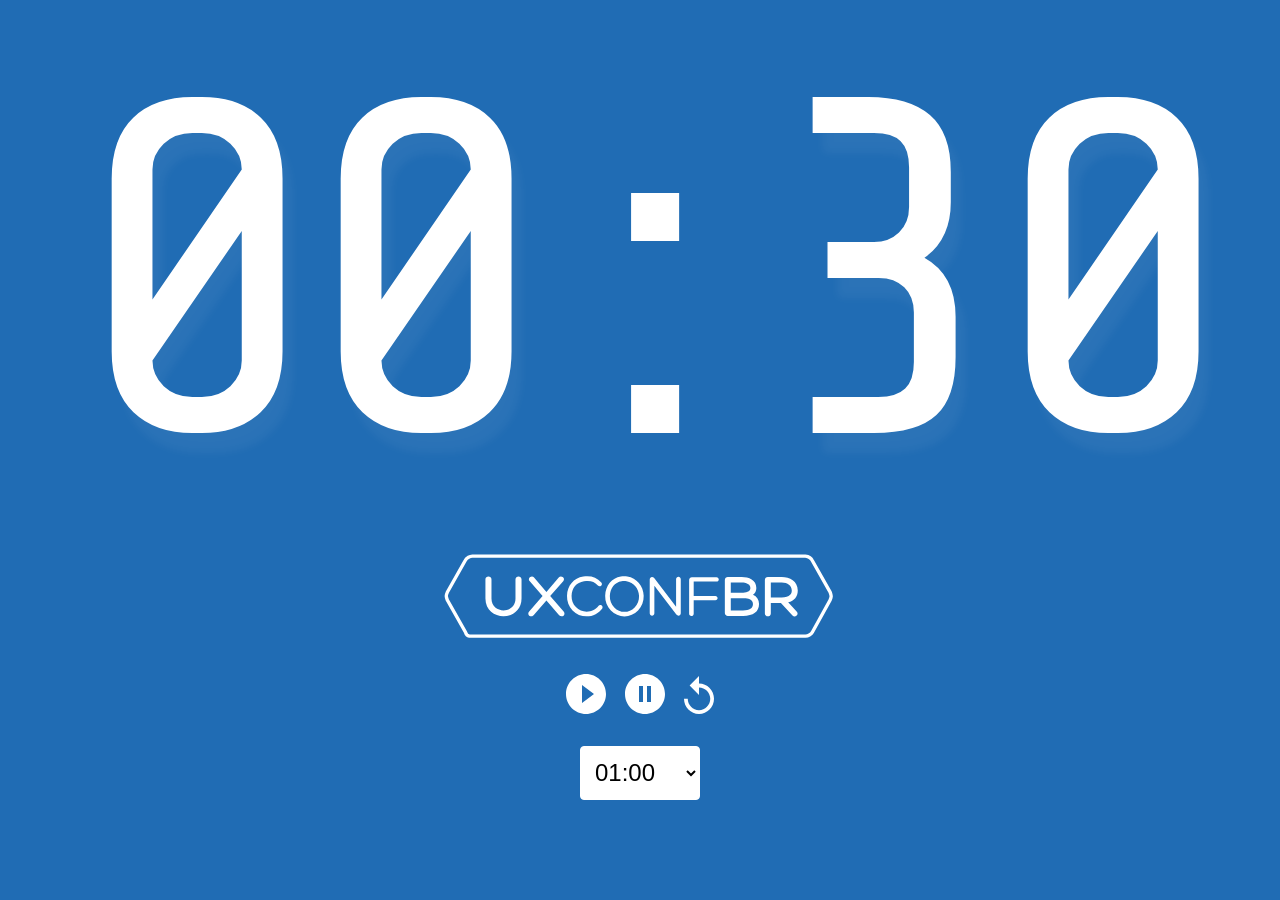
<file: countdown.html>
<!DOCTYPE html>
<html lang="en">
<head>
	<meta charset="UTF-8">
	<title>Countdown</title>
	<!--
	 Original by Thiago Esser (@thiagoesser) & Alexander Chu (@webchu) for UXConfBR (http://www.uxconf.com.br)
	 View project on GitHub: https://github.com/thiagoesser/uxconf
	 (CC BY) 2016
	 -->
	<meta name="viewport" content="width=device-width,user-scalable=no,initial-scale=1,maximum-scale=1,minimum-scale=1">
	<style>
		@import url('./css/countdown.css');
	</style>
	<!-- <link rel="stylesheet" href="/css/countdown.css"> -->
</head>
<body>
	<div id="countdown">
		<div class="wrapper-days">
			<span class="days"></span>
		</div>
		<div class="wrapper-hours">
			<span class="hours"></span>
		</div>
		<div class="wrapper-minutes"><span class="minutes"></span></div><div class="wrapper-seconds"><span class="seconds">30</span></div>
	</div>

	<img src="logo-ux-conf.svg" style="
			    width: 400px;
			    display: block;
			    margin: 0 auto 30px;
	      ">

	<div id="actions">
	   <a href="#start" id="play"><img src="play.svg" style="
	      width: 40px;
	      margin-right: 10px;
	      "></a>
	   <a href="#pause" id="pause"><img src="pause.svg" style="
	      width: 40px;
	      margin-right: 10px;
	      "></a>
	   <a href="#reset" id="reset"><img src="replay.svg" style="
	      width: 30px;
	      "></a>
	   <select id="time" style="
	      background-color: #fff;
	      background-image: none;
	      border: 1px solid #fff;
	      border-radius: 4px;
	      font-size: 24px;
	      height: 54px;
	      width: 120px;
	      padding: 10px;
	      position: relative;
	      top: -12px;
	      display: block;
	      margin: 40px auto;
	      " onchange="changeTime()">
	      <option value="01:00">01:00</option>
	      <option value="05:00">05:00</option>
	      <option value="10:00">10:00</option>
	      <option value="20:00">20:00</option>
	      <option value="30:00">30:00</option>
	   </select>
	</div>

	<div class="applauses">
		<span>APLAUSOS</span>
	</div>
	
	<script>
		window.name = 'countdown';
		
		var countdown = {
			getDateActual: function() {
				return Date.parse(new Date());
			},
			setDateActual: function() {
				countdown.dateActual = countdown.getDateActual();
			},
			timeinterval: 0,
			endtime: 0,
			dateActual: 0,
			seconds: 0,
			minutes: 0,
			data: {
				countdown: 0,
				daysSpan: 0,
				hoursSpan: 0,
				minutesSpan: 0,
				secondsSpan: 0,
			},
			timeInitial: 0,
			getTimeRemaining: function(endtime) {
				var t = countdown.timeInitial;
				var seconds = Math.floor((t / 1000) % 60);
				var minutes = Math.floor((t / 1000 / 60) % 60);
				var hours = Math.floor((t / (1000 * 60 * 60)) % 24);
				var days = Math.floor(t / (1000 * 60 * 60 * 24));
				return {
					'total': t,
					'days': days,
					'hours': hours,
					'minutes': minutes,
					'seconds': seconds
				};
			},
			initialize: function(id, endtime) {
				var self = this;
				countdown.setDateActual();

				document.body.className = '';

				countdown.data.countdown = document.getElementById(id);
				countdown.data.daysSpan = countdown.data.countdown.querySelector('.days');
				countdown.data.hoursSpan = countdown.data.countdown.querySelector('.hours');
				countdown.data.minutesSpan = countdown.data.countdown.querySelector('.minutes');
				countdown.data.secondsSpan = countdown.data.countdown.querySelector('.seconds');

				countdown.set(endtime);
			},
			update: function() {
				
				var self = this,
					t = countdown.getTimeRemaining(countdown.endtime);

				if (t.minutes == 0 && t.seconds <= 15) {
					document.body.className = "alert";
				}

				countdown.data.daysSpan.innerHTML = t.days;
				countdown.data.hoursSpan.innerHTML = ('0' + t.hours).slice(-2);
				countdown.data.minutesSpan.innerHTML = ('0' + t.minutes).slice(-2);
				countdown.data.secondsSpan.innerHTML = ('0' + t.seconds).slice(-2);

				if (t.total <= 0) {
					clearInterval(countdown.timeinterval);
					document.body.className = "finish";
				}
				countdown.timeInitial = countdown.timeInitial - 1000;
			},
			pause: function() {
				clearInterval(countdown.timeinterval);
			},
			start: function() {
				countdown.setDateActual();
				countdown.timeinterval = setInterval(countdown.update, 1000);
			},
			reset: function() {
				deadline = countdown.getDeadline(countdown.minutes, countdown.seconds);
				countdown.initialize('countdown', deadline);
				countdown.pause();
			},
			set: function(endtime) {
				countdown.endtime = endtime;
				countdown.timeInitial = Date.parse(countdown.endtime) - countdown.getDateActual();
				countdown.update();
			},
			getDeadline: function(minutes, seconds) {
				var date1 = new Date (),
					date2 = new Date ( date1 );

				countdown.minutes = minutes;
				countdown.seconds = seconds;

				date2.setMinutes ( date1.getMinutes() + parseFloat(minutes) );
				date2.setSeconds ( date1.getSeconds() + parseFloat(seconds) );
				return date2;
			}

		};

		var deadline = countdown.getDeadline(0,30);
		countdown.initialize('countdown', deadline);

		window.onhashchange = function() {
			var hash = document.location.hash.replace('#','');
			switch (hash) {
				case 'start':
					countdown.start();
				break;

				case 'pause':
					countdown.pause();
				break;

				case 'reset':
					countdown.reset();
				break;

				default:
					if (/^[0-9]{2}\:[0-9]{2}$/.test(hash)) {
						var time = hash.split(':');
						var deadline = countdown.getDeadline(time[0],time[1]);
						countdown.initialize('countdown', deadline);
						countdown.pause();
					}
					
				break;
			}
		};

		var changeTime = function() {
			var time = document.getElementById('time').value;
			document.location.hash = '#' + time;
		};
		
		// window.open('./countdown-control.html', 'Countdown Control', 'menubar=1, resizable=1, width=150, height=150');
	</script>
</body>
</html>
</file>
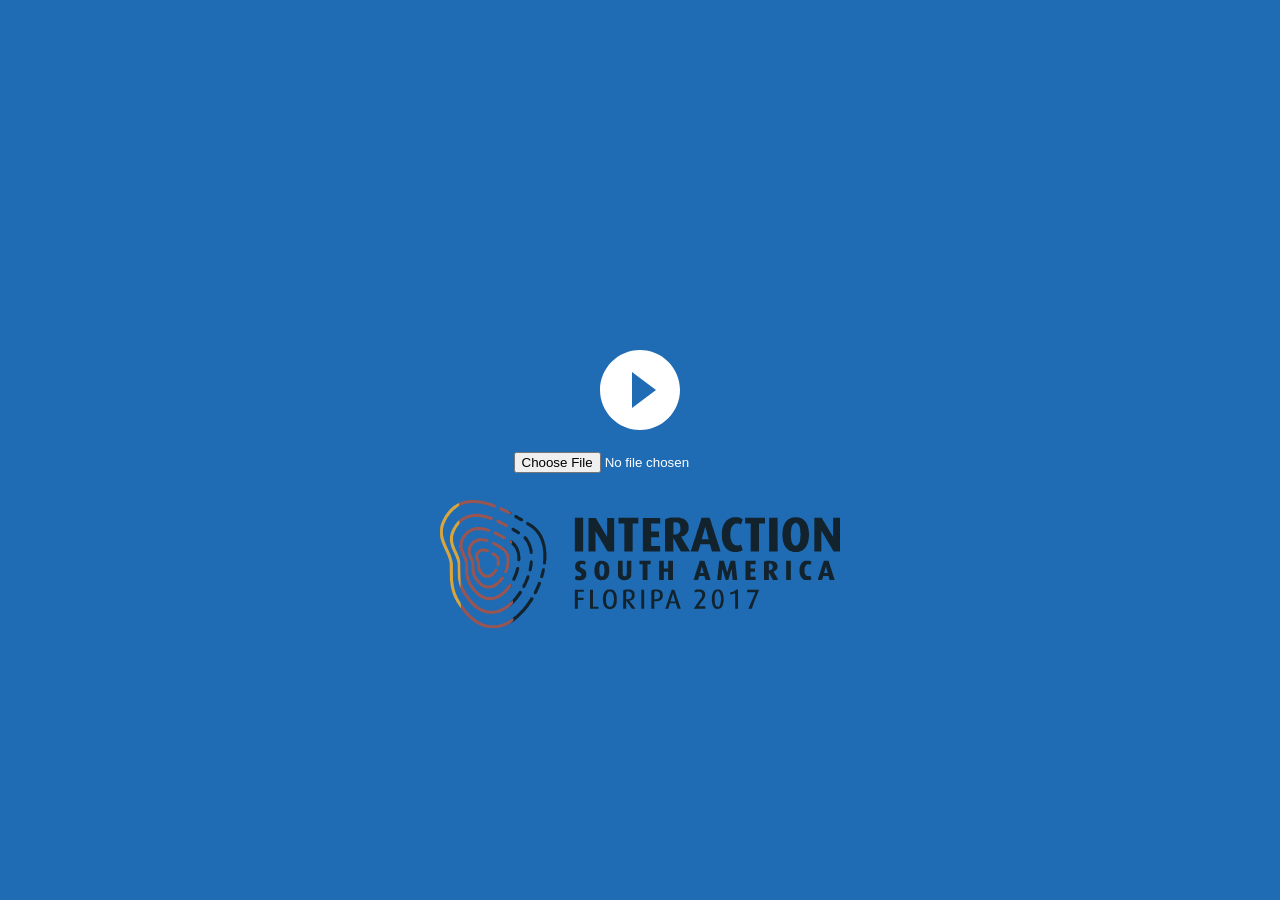
<file: random.html>
<!DOCTYPE html>
<html lang="en">
<head>
	<meta charset="UTF-8">
	<title>Random</title>
	<!--
	 Original by Thiago Esser (@thiagoesser) & Alexander Chu (@webchu) for UXConfBR (http://www.uxconf.com.br)
	 View project on GitHub: https://github.com/thiagoesser/uxconf
	 (CC BY) 2016
	 -->
	
	<!-- <link rel="stylesheet" href="/css/random.css"> -->
	<style>
		@import url('./css/random.css');
		
		body .wrapper:before, body .wrapper:after {
			box-shadow: none;
		}
		body .wrapper {
			border: none;
		}
	</style>
	<script src="./js/jquery.min.js"></script>
</head>
<body>

	<div class="wrapper">
		<!-- lista de nomes -->
		<ul id="list">
			<li>Nome 1</li>
			<li>Nome 2</li>
		</ul>
	</div>

	<div class="actions">
		<a href="#self" id="play" class="play" onclick="javascript:play();"><img src="play.svg" style="
	      width: 80px;
	      "></a>
	    <div>
			<input type="file" id="csv-file-input" onchange="handleFiles(this.files)" accept=".csv" 
			style="margin-top: 20px"/>
		</div>
	</div>

	<img src="assets/logo-isa.svg" style="
	    display: block;
	    position: fixed;
	    left: 50%;
	    margin-left: -200px;
	    top: 400px;
	    margin-top: 100px;
	">

	<script>
		var count = 0,
			loop = 0,
			list = document.getElementById('list'),
			countNames,
			random = 0;

		var sort = function() {
			if (count >= 0) {
				var el = list.style.top = -(count * 240) + 'px';
			}

			count++;

			if ( count > 0 && count == countNames) {
				loop++;
				count = 0;
			}

			if (loop >= 1) {
				var el = list.style.top = -(random * 240) + 'px';
			} else {
				setTimeout(sort, 20);
			}
		}

		var play = function() {
			countNames = list.getElementsByTagName('li').length,
			list.className = 'selecting';
			count = 0,
			loop = 0,
			random = Math.floor(Math.random() * countNames);
			sort();
		};

	  function handleFiles(files) {
      // Check for the various File API support.
      if (window.FileReader) {
          // FileReader are supported.
          getAsText(files[0]);
      } else {
          alert('FileReader are not supported in this browser.');
      }
    }

    function loadHandler(event) {
      var csv = event.target.result;
      processData(csv);
    }

    function getAsText(fileToRead) {
      var reader = new FileReader();
      // Read file into memory as UTF-8      
      reader.readAsText(fileToRead);
      // Handle errors load
      reader.onload = loadHandler;
      reader.onerror = errorHandler;
    }

    function processData(csv) {
        var allTextLines = csv.split(/\r\n|\n/);
        var lines = [];
        var html = '';
        for (var i=0; i<allTextLines.length - 1; i++) {
            var data = allTextLines[i].split(';');
                var tarr = [];
                for (var j=0; j<data.length; j++) {
                    tarr.push(data[j]);
                }
                lines.push(tarr);
                
                html += '<li><span>' + tarr + '</span></li>';
        }
        var el = document.getElementById('list');
		el.innerHTML = html;
      console.log(lines);
    }

    function errorHandler(evt) {
      if(evt.target.error.name == "NotReadableError") {
          alert("Canno't read file !");
      }
    }

	</script>
</body>
</html>
</file>
<file: css/countdown.css>
#countdown,body{font-family:'Share Tech Mono',monospace;text-align:center}#countdown,#countdown div>span,#countdown>div{display:inline-block}@font-face{font-family:'Share Tech Mono';font-style:normal;font-weight:400;src:local('Share Tech Mono'),local('ShareTechMono-Regular'),url(../fonts/RQxK-3RA0Lnf3gnnnNrAsYdJ2JT0J65PSe7wdxAnx_I.woff2) format('woff2');unicode-range:U0 0FF,U131,U152 -153,U2C6,U2DA,U2DC,U2000 -206F,U2074,U20AC,U2212,U2215}body{background-color:#206CB4;transition:background-color 2s ease-in-out;font-weight:400}body.alert{animation:alert .7s infinite alternate}body.finish{background-color:#B90000}#countdown{color:#fff;font-size:30em;letter-spacing:-30px}#countdown div>span{border-radius:3px;text-shadow:10px 20px 10px rgba(255,255,255,.05)}.smalltext{padding-top:5px;font-size:16px}.wrapper-days,.wrapper-hours{display:none!important}.wrapper-minutes:after{content:":"}.applauses{background-color:#F9FD55;color:#B90000;font-size:160px;font-weight:700;width:900px;height:300px;line-height:300px;position:fixed;left:50%;margin-left:-450px;margin-right:-450px;bottom:-400px;transform:rotate(-5deg) scale(0);top:170px;margin-top:-150px;transition:all 1s ease-in-out}body.finish .applauses{transform:rotate(-5deg) scale(1);color:#B90000}@keyframes alert{0%{background-color:#DC4949}100%{background-color:#B90000}}@keyframes blink{0%{opacity:1}50%{opacity:.5}}@media only screen and (max-width:640px){body{font-size:10px}}@media only screen and (max-width:320px){#countdown{font-size:14em;letter-spacing:-20px}}@media only screen and (min-width:321px) and (max-width:767px){#countdown{font-size:16em;letter-spacing:-15px}}@media only screen and (min-width:768px) and (max-width:1024px){#countdown{font-size:20em}}
</file>
<file: css/random.css>
@font-face{font-family:'Share Tech Mono';font-style:normal;font-weight:400;src:local('Share Tech Mono'),local('ShareTechMono-Regular'),url(../fonts/RQxK-3RA0Lnf3gnnnNrAsYdJ2JT0J65PSe7wdxAnx_I.woff2) format('woff2');unicode-range:U0 0FF,U131,U152 -153,U2C6,U2DA,U2DC,U2000 -206F,U2074,U20AC,U2212,U2215}body{background-color:#206CB4;font-family:'Share Tech Mono',monospace;color:#fff}body .actions{text-align:center;font-size:10px;text-transform:uppercase;margin-top:350px}body .wrapper{height:240px;overflow:hidden;position:absolute;top:150px;width:80%;left:50%;margin-left:-40%;border-top:1px solid #DDD;border-bottom:1px solid #DDD;margin-top:-90px}body .wrapper:after,body .wrapper:before{content:'';display:block;width:100%;position:absolute;height:15px;z-index:10}body .wrapper:before{top:0;background:linear-gradient(to bottom,#206CB4,rgba(32,108,180,.1))}body .wrapper:after{bottom:0;background:linear-gradient(to top,#206CB4,rgba(32,108,180,.1))}body .wrapper ul{display:none;position:absolute;padding:0;top:0;width:100%;margin:0 -50%;transition:all .1s ease;left:50%}body .wrapper ul.selected,body .wrapper ul.selecting{display:block}body .wrapper ul li{height:240px;line-height:80px;transition:all .2s ease-in-out;font-size:80px;list-style:none;text-align:center;display:table;width:100%}body .wrapper ul li.selected{background-color:red;height:30px;font-size:30px}body .wrapper ul li.none{text-decoration:line-through;text-shadow:3px 3px 5px rgba(255,255,255,.3)}body .wrapper ul li span{vertical-align:middle;display:table-cell}
</file>
